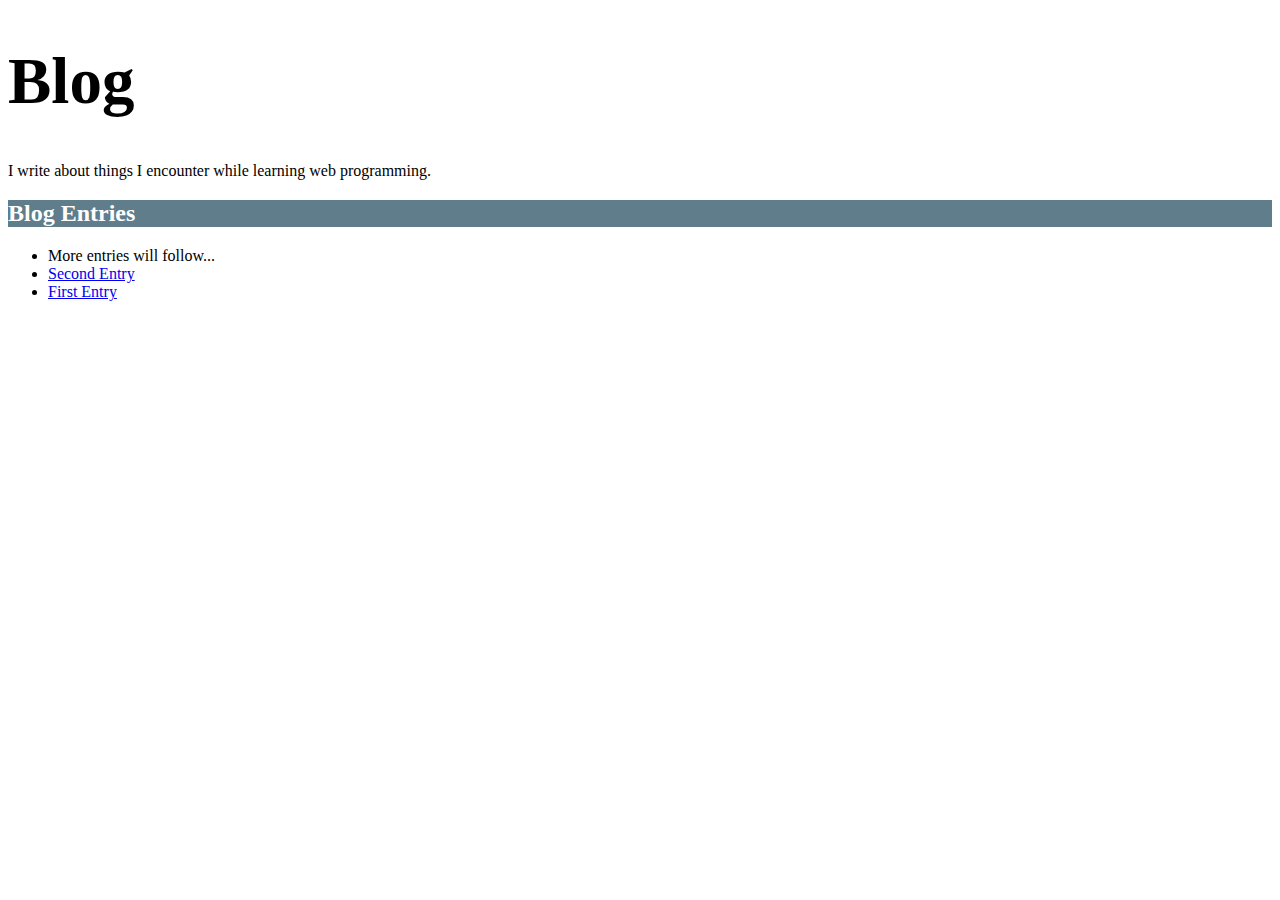
<file: blog/index.html>
<!DOCTYPE html>

<html>
  <head>
    <meta charset="utf-8">
    <link rel="stylesheet" href="../main.css">
    <title>Blog - Web Portfolio of Marco</title>
  </head>
  <body>
    <h1 class="title">Blog</h1>

    <p>I write about things I encounter while learning web programming.</p>

    <h2>Blog Entries</h2>

    <!-- Here will be a list of all the blog entries. -->
    <ul>
      <li>More entries will follow...</li>
      <li><a href="second-entry/">Second Entry</a></li>
      <li><a href="first-entry/">First Entry</a></li>
    </ul>

  </body>
</html>
</file>
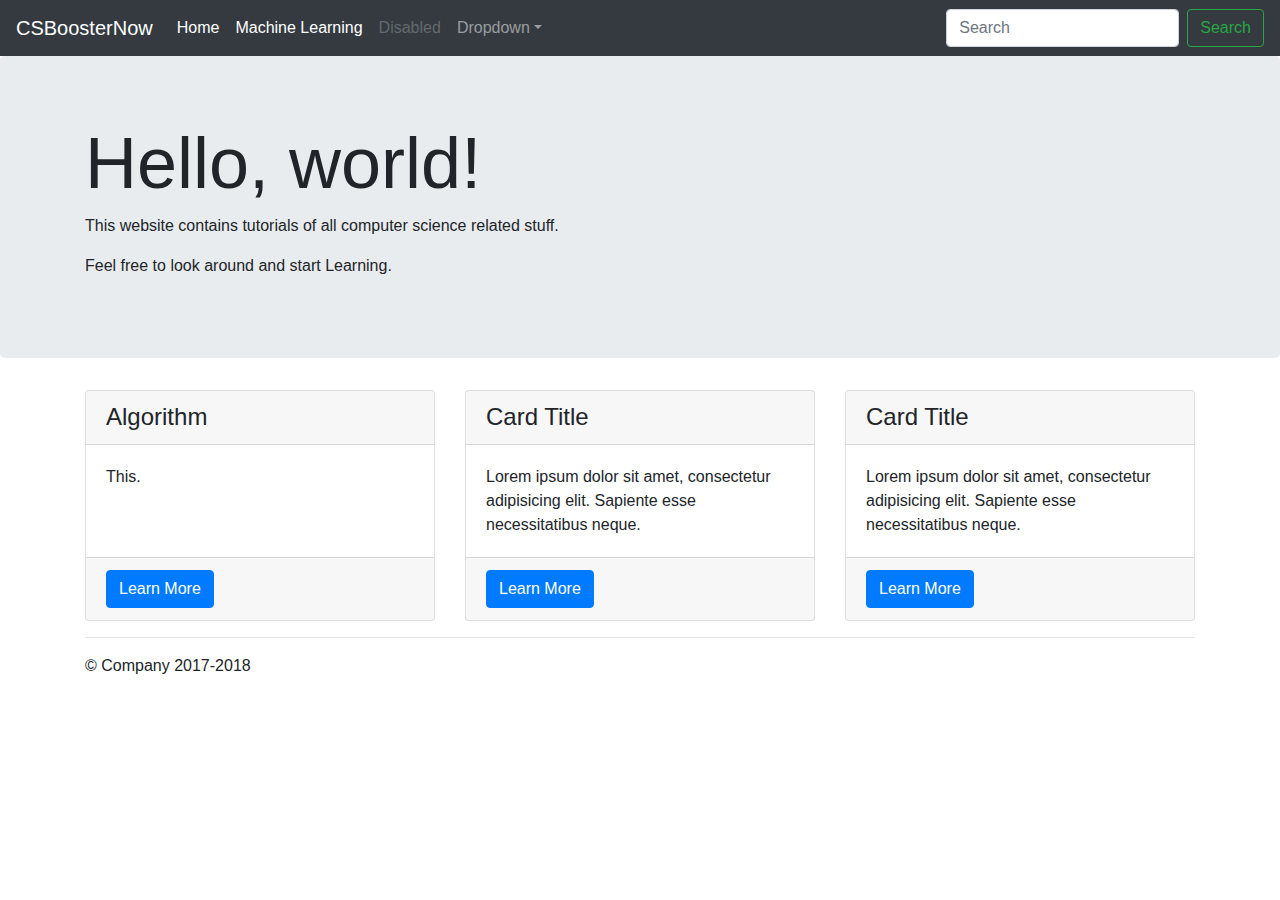
<file: info/index.html>
<!DOCTYPE html>
<html lang="en">

  <head>

    <meta charset="utf-8">
    <meta name="viewport" content="width=device-width, initial-scale=1, shrink-to-fit=no">
    <meta name="description" content="">
    <meta name="author" content="">

    <title>Modern Business - Start Bootstrap Template</title>

    <!-- Bootstrap core CSS -->
    <link rel="stylesheet" href="https://maxcdn.bootstrapcdn.com/bootstrap/4.0.0/css/bootstrap.min.css" integrity="sha384-Gn5384xqQ1aoWXA+058RXPxPg6fy4IWvTNh0E263XmFcJlSAwiGgFAW/dAiS6JXm" crossorigin="anonymous">
    <script src="https://maxcdn.bootstrapcdn.com/bootstrap/4.0.0/js/bootstrap.min.js" integrity="sha384-JZR6Spejh4U02d8jOt6vLEHfe/JQGiRRSQQxSfFWpi1MquVdAyjUar5+76PVCmYl" crossorigin="anonymous"></script>
    <script src="https://code.jquery.com/jquery-3.2.1.slim.min.js" integrity="sha384-KJ3o2DKtIkvYIK3UENzmM7KCkRr/rE9/Qpg6aAZGJwFDMVNA/GpGFF93hXpG5KkN" crossorigin="anonymous"></script>
    <script src="https://cdnjs.cloudflare.com/ajax/libs/popper.js/1.12.9/umd/popper.min.js" integrity="sha384-ApNbgh9B+Y1QKtv3Rn7W3mgPxhU9K/ScQsAP7hUibX39j7fakFPskvXusvfa0b4Q" crossorigin="anonymous"></script>

    <!-- Custom styles for this template -->
    <link href="css/jumbotron.css" rel="stylesheet">

    <script src="//code.jquery.com/jquery-1.10.2.js"></script>
    <script>
    $(function(){
      $("#header").load("header.html");
      $("#footer").load("footer.html");
    });
    </script>

  </head>

  <body>
    <div id="header"></div>

    <main role="main">

      <!-- Main jumbotron for a primary marketing message or call to action -->
      <div class="jumbotron">
        <div class="container">
          <h1 class="display-3">Hello, world!</h1>
          <p>This website contains tutorials of all computer science related stuff.</p>
          <p>Feel free to look around and start Learning.</p>
        </div>
      </div>

      <div class="container">
        <!-- Example row of columns -->
        <div class="row">
          <div class="col-md-4">
            <div class="card h-100">
              <h4 class="card-header">Algorithm</h4>
              <div class="card-body">
                <p class="card-text">This.</p>
              </div>
              <div class="card-footer">
                <a href="#" class="btn btn-primary">Learn More</a>
              </div>
            </div>
          </div>
          <div class="col-md-4">
            <div class="card h-100">
              <h4 class="card-header">Card Title</h4>
              <div class="card-body">
                <p class="card-text">Lorem ipsum dolor sit amet, consectetur adipisicing elit. Sapiente esse necessitatibus neque.</p>
              </div>
              <div class="card-footer">
                <a href="#" class="btn btn-primary">Learn More</a>
              </div>
            </div>
          </div>
          <div class="col-md-4">
            <div class="card h-100">
              <h4 class="card-header">Card Title</h4>
              <div class="card-body">
                <p class="card-text">Lorem ipsum dolor sit amet, consectetur adipisicing elit. Sapiente esse necessitatibus neque.</p>
              </div>
              <div class="card-footer">
                <a href="#" class="btn btn-primary">Learn More</a>
              </div>
            </div>
          </div>
        </div>

        <hr>

      </div> <!-- /container -->

    </main>

    <div id="footer"></div>

  </body>

</html>
</file>
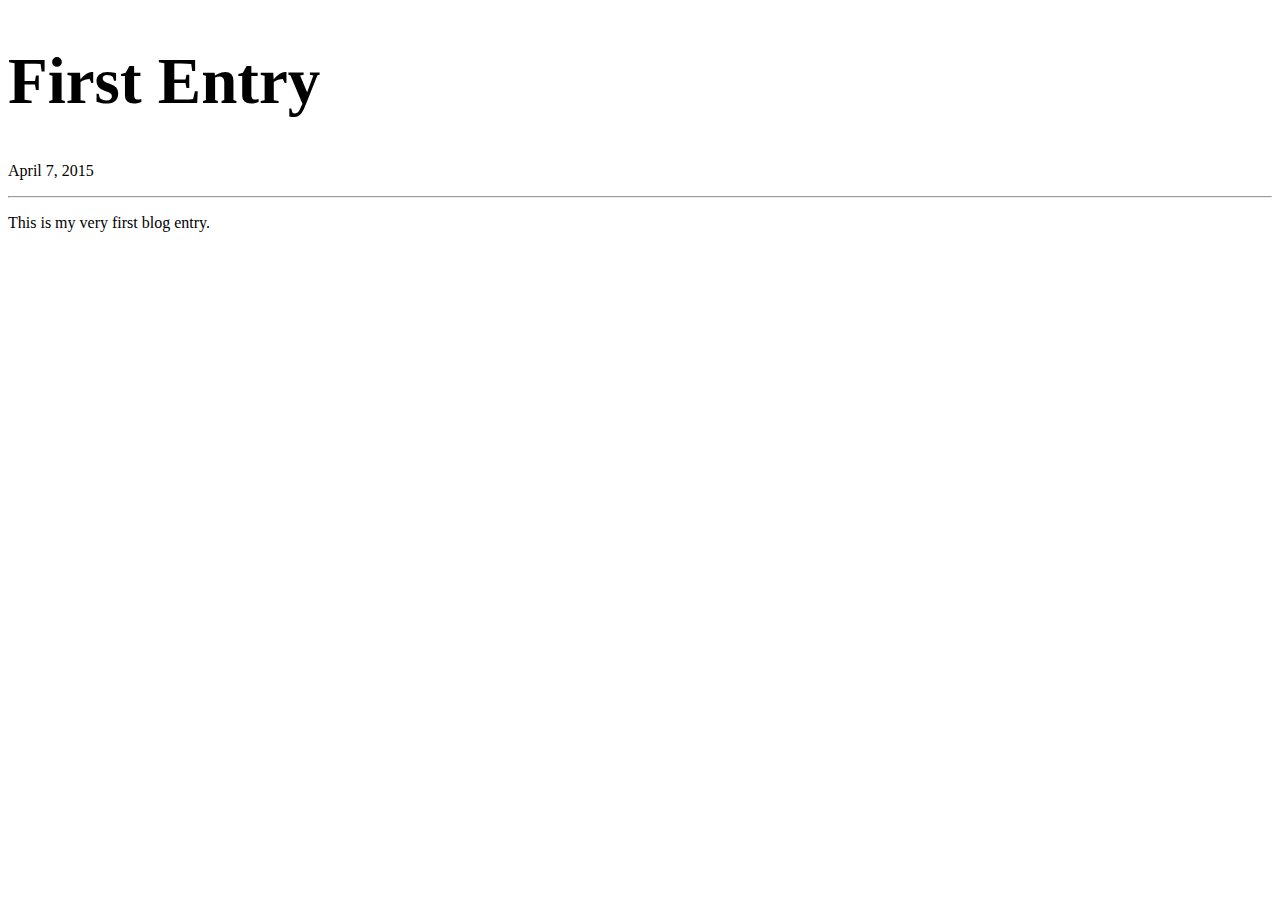
<file: blog/first-entry/index.html>
<!DOCTYPE html>

<html>
  <head>
    <meta charset="utf-8">
    <link rel="stylesheet" href="../../main.css">
    <title>First Entry - Web Portfolio of Marco</title>
  </head>
  <body>
    <h1 class="title">First Entry</h1>
    <p>April 7, 2015</p>

    <hr>

    <p>This is my very first blog entry.</p>

  </body>
</html>
</file>
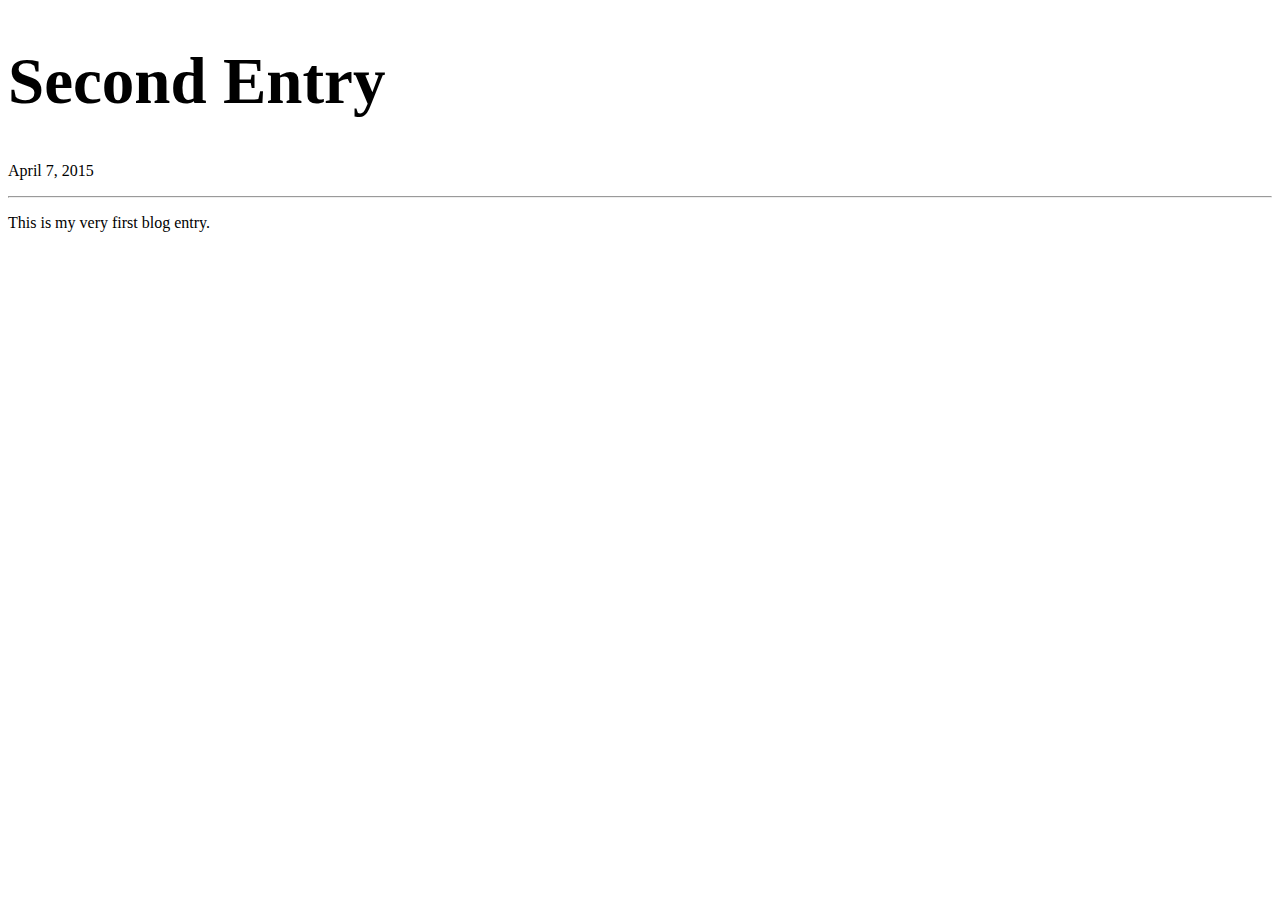
<file: blog/second-entry/index.html>
<!DOCTYPE html>

<html>
  <head>
    <meta charset="utf-8">
    <link rel="stylesheet" href="../../main.css">
    <title>Second Entry - Web Portfolio of Marco</title>
  </head>
  <body>
    <h1 class="title">Second Entry</h1>
    <p>April 7, 2015</p>

    <hr>

    <p>This is my very first blog entry.</p>

  </body>
</html>
</file>
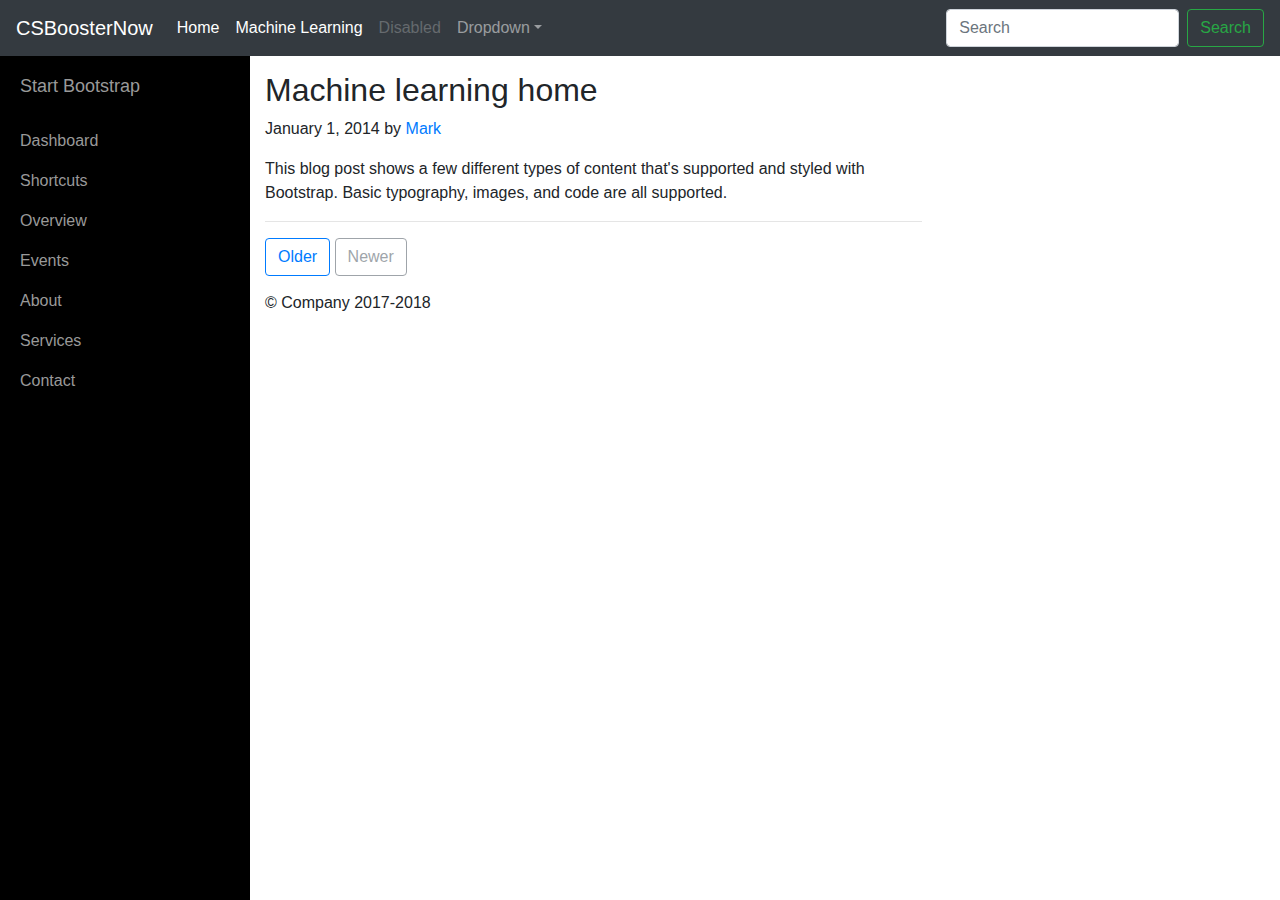
<file: info/machineLearning/index.html>
<!DOCTYPE html>
<html lang="en">

<head>

  <meta charset="utf-8">
  <meta name="viewport" content="width=device-width, initial-scale=1, shrink-to-fit=no">
  <meta name="description" content="">
  <meta name="author" content="">

  <title>Modern Business - Start Bootstrap Template</title>

  <!-- Bootstrap core CSS -->
  <link rel="stylesheet" href="https://maxcdn.bootstrapcdn.com/bootstrap/4.0.0/css/bootstrap.min.css" integrity="sha384-Gn5384xqQ1aoWXA+058RXPxPg6fy4IWvTNh0E263XmFcJlSAwiGgFAW/dAiS6JXm" crossorigin="anonymous">
  <script src="https://maxcdn.bootstrapcdn.com/bootstrap/4.0.0/js/bootstrap.min.js" integrity="sha384-JZR6Spejh4U02d8jOt6vLEHfe/JQGiRRSQQxSfFWpi1MquVdAyjUar5+76PVCmYl" crossorigin="anonymous"></script>
  <script src="https://code.jquery.com/jquery-3.2.1.slim.min.js" integrity="sha384-KJ3o2DKtIkvYIK3UENzmM7KCkRr/rE9/Qpg6aAZGJwFDMVNA/GpGFF93hXpG5KkN" crossorigin="anonymous"></script>
  <script src="https://cdnjs.cloudflare.com/ajax/libs/popper.js/1.12.9/umd/popper.min.js" integrity="sha384-ApNbgh9B+Y1QKtv3Rn7W3mgPxhU9K/ScQsAP7hUibX39j7fakFPskvXusvfa0b4Q" crossorigin="anonymous"></script>

  <!-- Custom styles for this template -->
  <link href="../css/jumbotron.css" rel="stylesheet">
  <link href="../css/sidebar.css" rel="stylesheet">

  <script src="//code.jquery.com/jquery-1.10.2.js"></script>
  <script>
    $(function() {
      $("#header").load("../header.html");
      $("#footer").load("../footer.html");
      $("#sidebar").load("sidebar.html");
    });
  </script>

</head>
<body>
  <div id="header"></div>

  <div id="wrapper">

    <!-- Sidebar -->
    <div id="sidebar"></div>
    <!-- Page Content -->
    <div id="page-content-wrapper">
      <div class="row">
        <div class="col-md-8 blog-main">
          <div class="blog-post">
            <h2 class="blog-post-title">Machine learning home</h2>
            <p class="blog-post-meta">January 1, 2014 by <a href="#">Mark</a></p>

            <p>This blog post shows a few different types of content that's supported and styled with Bootstrap. Basic typography, images, and code are all supported.</p>
            <hr>

          <nav class="blog-pagination">
            <a class="btn btn-outline-primary" href="#">Older</a>
            <a class="btn btn-outline-secondary disabled" href="#">Newer</a>
          </nav>

        </div><!-- /.blog-main -->

      </div>
    </div>
    <!-- /#page-content-wrapper -->
  </div>

  <div id="footer"></div>

</body>

</html>
</file>
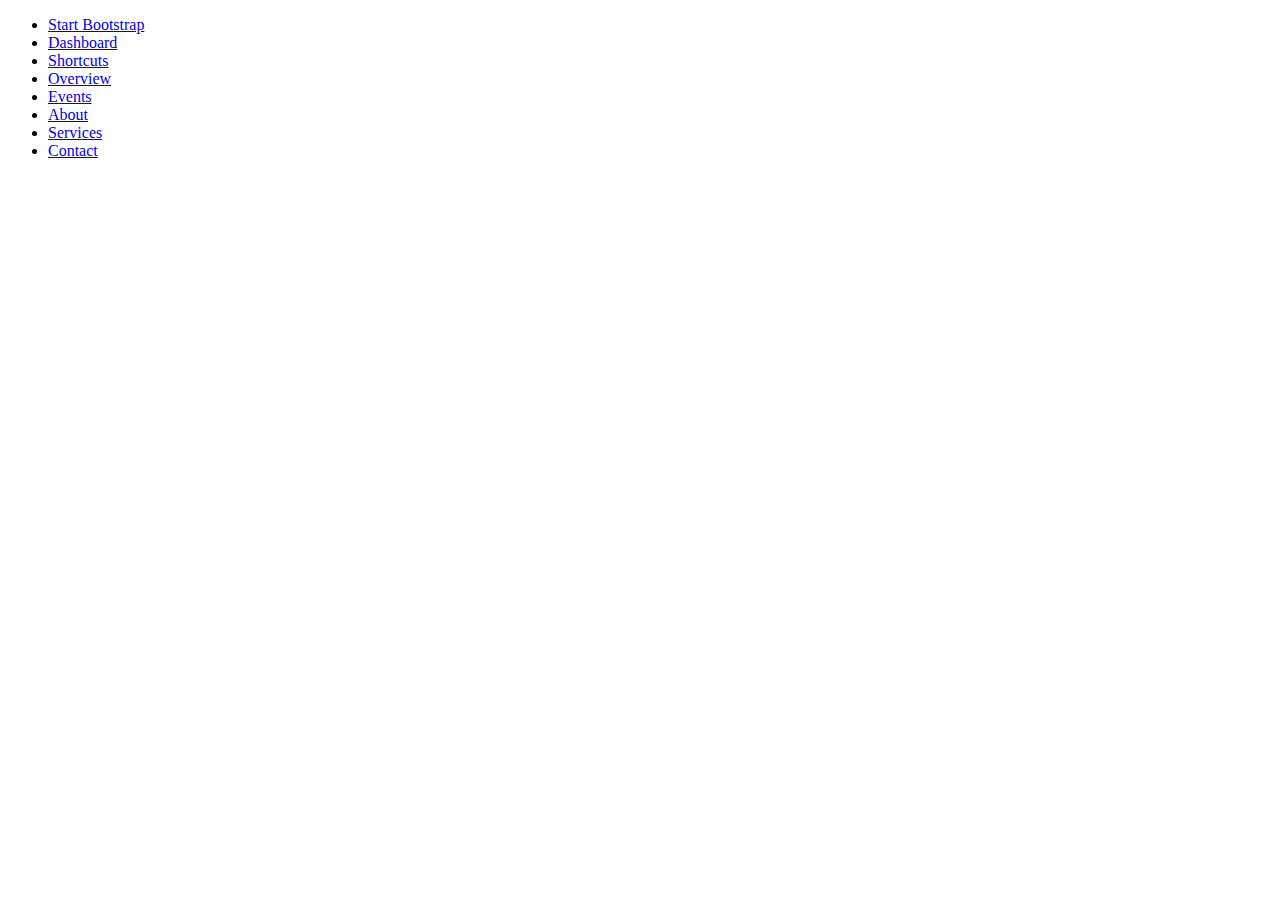
<file: info/machineLearning/sidebar.html>
<!DOCTYPE html>
<html lang="en">

<!-- Sidebar -->
<div id="sidebar-wrapper">
  <ul class="sidebar-nav">
    <li class="sidebar-brand">
      <a href="#"> Start Bootstrap </a>
    </li>
    <li>
      <a href="#">Dashboard</a>
    </li>
    <li>
      <a href="#">Shortcuts</a>
    </li>
    <li>
      <a href="#">Overview</a>
    </li>
    <li>
      <a href="#">Events</a>
    </li>
    <li>
      <a href="#">About</a>
    </li>
    <li>
      <a href="#">Services</a>
    </li>
    <li>
      <a href="#">Contact</a>
    </li>
  </ul>
</div>
<!-- /#sidebar-wrapper -->

</html>
</file>
<file: main.css>
h2 {
  background-color: #607d8b;
  color: #ffffff;
}

.title {
  font-size: 65px;
}
</file>
<file: info/css/jumbotron.css>
/* Move down content because we have a fixed navbar that is 3.5rem tall */
body {
  padding-top: 3.5rem;
}
</file>
<file: info/css/sidebar.css>
/*!
 * Start Bootstrap - Simple Sidebar (https://startbootstrap.com/template-overviews/simple-sidebar)
 * Copyright 2013-2017 Start Bootstrap
 * Website https://blackrockdigital.github.io/startbootstrap-simple-sidebar/
 * Licensed under MIT (https://github.com/BlackrockDigital/startbootstrap-simple-sidebar/blob/master/LICENSE)
 */

body {
  overflow-x: hidden;
}

#wrapper {
  padding-left: 0;
  -webkit-transition: all 0.5s ease;
  -moz-transition: all 0.5s ease;
  -o-transition: all 0.5s ease;
  transition: all 0.5s ease;
}

#wrapper.toggled {
  padding-left: 250px;
}

#sidebar-wrapper {
  z-index: 1000;
  position: fixed;
  left: 250px;
  width: 0;
  height: 100%;
  margin-left: -250px;
  overflow-y: auto;
  background: #000;
  -webkit-transition: all 0.5s ease;
  -moz-transition: all 0.5s ease;
  -o-transition: all 0.5s ease;
  transition: all 0.5s ease;
}

#wrapper.toggled #sidebar-wrapper {
  width: 250px;
}

#page-content-wrapper {
  width: 100%;
  position: absolute;
  padding: 15px;
}

#wrapper.toggled #page-content-wrapper {
  position: absolute;
  margin-right: -250px;
}


/* Sidebar Styles */

.sidebar-nav {
  position: absolute;
  top: 0;
  width: 250px;
  margin: 0;
  padding: 0;
  list-style: none;
}

.sidebar-nav li {
  text-indent: 20px;
  line-height: 40px;
}

.sidebar-nav li a {
  display: block;
  text-decoration: none;
  color: #999999;
}

.sidebar-nav li a:hover {
  text-decoration: none;
  color: #fff;
  background: rgba(255, 255, 255, 0.2);
}

.sidebar-nav li a:active, .sidebar-nav li a:focus {
  text-decoration: none;
}

.sidebar-nav>.sidebar-brand {
  height: 65px;
  font-size: 18px;
  line-height: 60px;
}

.sidebar-nav>.sidebar-brand a {
  color: #999999;
}

.sidebar-nav>.sidebar-brand a:hover {
  color: #fff;
  background: none;
}

@media(min-width:768px) {
  #wrapper.toggled  {
    padding-left: 0;
  }
  #wrapper {
    padding-left: 250px;
  }
  #wrapper.toggled #sidebar-wrapper {
    width: 0;
  }
  #sidebar-wrapper {
    width: 250px;
  }
  #wrapper.toggled #page-content-wrapper {
    padding: 20px;
    position: relative;
  }
  #page-content-wrapper {
    position: relative;
    margin-right: 0;
  }
}
</file>
